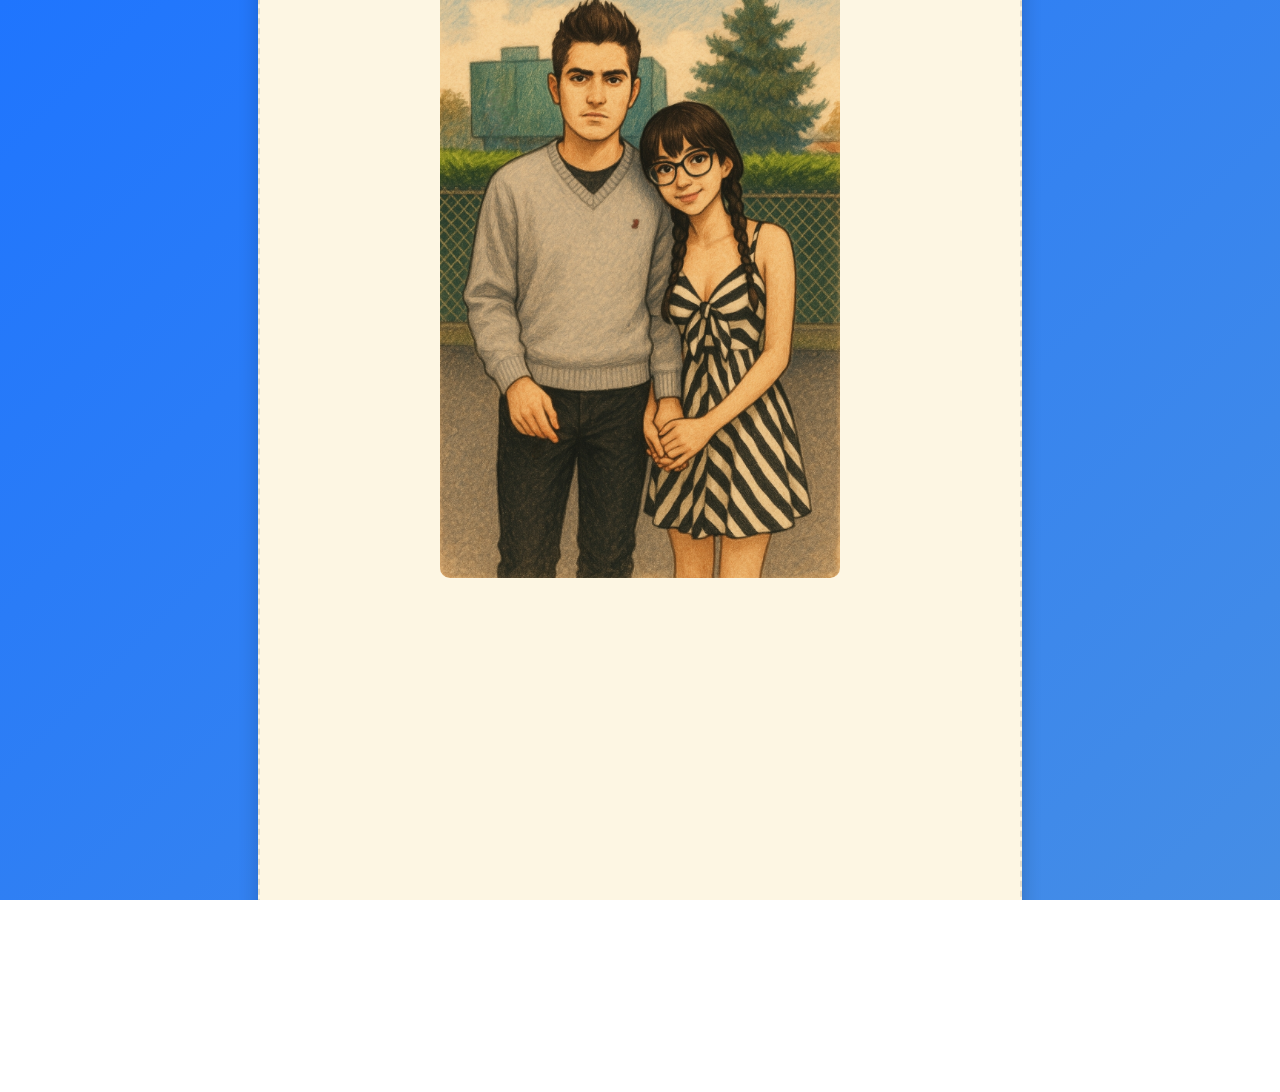
<file: page1.html>
<!DOCTYPE html>
<html lang="fr">
<head>
  <meta charset="UTF-8" />
  <meta name="viewport" content="width=device-width, initial-scale=1.0" />
  <title>Chapitre 1</title>
  <link rel="stylesheet" href="style.css" />
</head>
<body>
  <div class="container">
    <div class="page-blanche">

      <!-- Titre -->
      <h1>Présentation</h1>

      <!-- Image -->
      <img
        src="photo.jpg"
        alt="Photo d'Enola"
        style="width: 400px; height: auto; border-radius: 10px; margin: 40px 0 80px;"
      />

      <!-- Texte juste au-dessus du numéro -->
      <div class="texte-final">
        <p>
          Il y a des rencontres qui changent une vie. Enola en fait partie.
          Depuis 7 ans, elle est mon pilier, mon ange gardien, celle qui
          m'a tendu la main quand j'en avais le plus besoin. Chaque mot ici
          est une trace de l’amour que j’ai pour mon amour d'Enola.
        </p>
      </div>

      <!-- Numéro de page tout en bas -->
      <div class="numero-page">1</div>

    </div>
  </div>
</body>
</html>
</file>
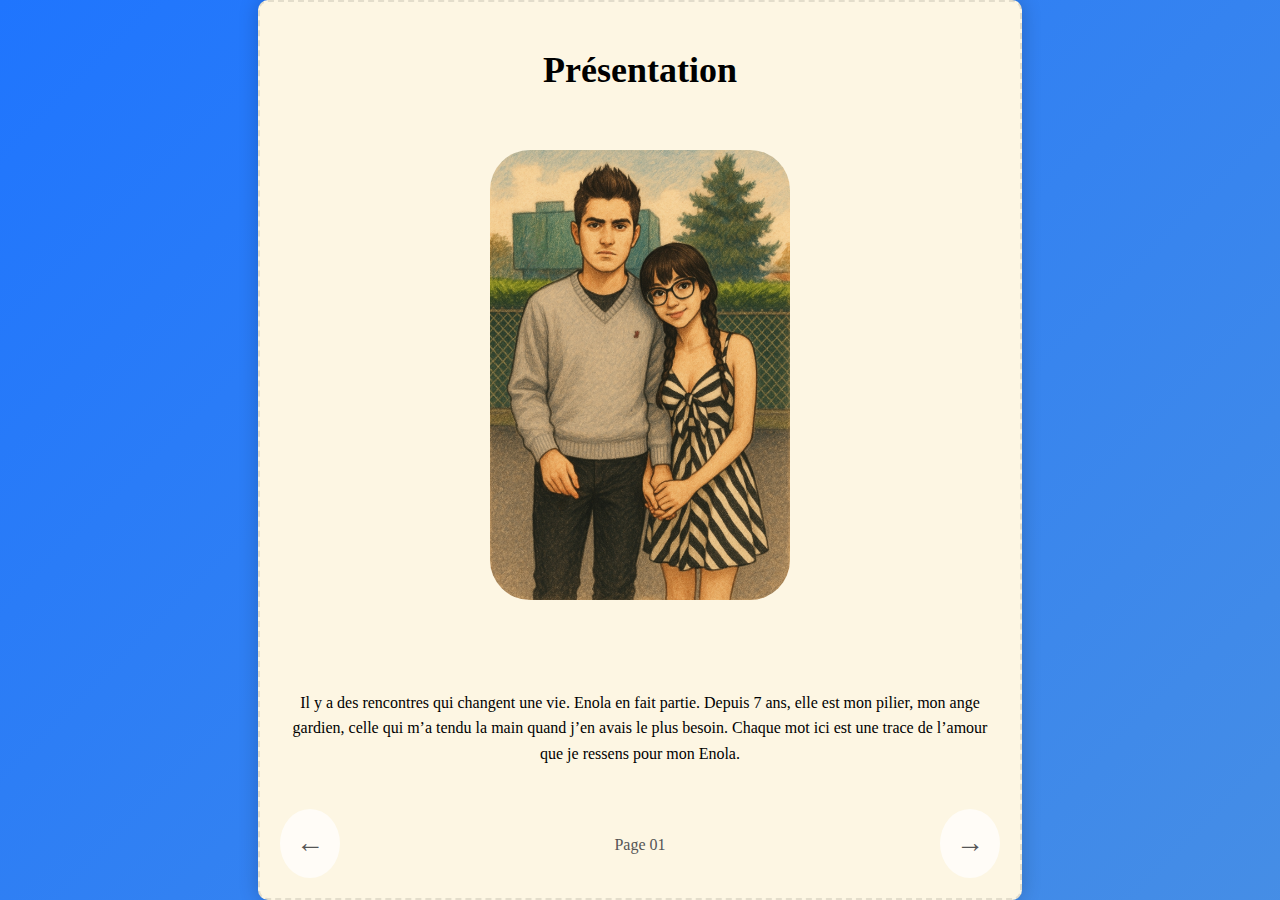
<file: pages/page01.html>
<!DOCTYPE html>
<html lang="fr">
<head>
  <meta charset="UTF-8" />
  <meta name="viewport" content="width=device-width, initial-scale=1.0" />
  <title>Présentation</title>
  <link rel="stylesheet" href="../style.css" />
</head>
<body>
  <div class="container">
    <div class="page-blanche presentation-fullscreen" style="padding: 20px 30px; position: relative; display: flex; flex-direction: column; align-items: center; justify-content: space-between;">

      <!-- Titre légèrement en haut -->
      <h1 class="titre-classique" style="margin-top: 20px;">Présentation</h1>

      <!-- Image centrée et agrandie -->
      <img src="../photo.jpg" alt="Photo d'Enola"
        style="max-height: 50vh; width: auto; margin: 30px 0 10px; border-radius: 40px;" />

      <!-- Texte sans style inline -->
      <p>
        Il y a des rencontres qui changent une vie. Enola en fait partie. Depuis 7 ans, elle est mon pilier, mon ange gardien, celle qui m’a tendu la main quand j’en avais le plus besoin. Chaque mot ici est une trace de l’amour que je ressens pour mon Enola.
      </p>

      <!-- Numéro de page bas centré -->
      <div class="numero-page" style="position: absolute; bottom: 20px; left: 50%; transform: translateX(-50%);">
        Page 01
      </div>

      <!-- Flèche gauche dans coin bas gauche -->
      <a href="../index.html" class="fleche-gauche"
        style="position: absolute; bottom: 20px; left: 20px; background: rgba(255, 255, 255, 0.7); padding: 12px 16px; border-radius: 50%;">←</a>

      <!-- Flèche droite dans coin bas droit -->
      <a href="page02.html" class="fleche-droite"
        style="position: absolute; bottom: 20px; right: 20px; background: rgba(255, 255, 255, 0.7); padding: 12px 16px; border-radius: 50%;">→</a>
    </div>
  </div>

  <!-- Script de transition -->
  <script>
    document.querySelectorAll('.fleche-gauche, .fleche-droite').forEach(link => {
      link.addEventListener('click', function (e) {
        e.preventDefault();
        const target = this.href;
        document.querySelector('.page-blanche').classList.add('page-transition');
        setTimeout(() => {
          window.location.href = target;
        }, 600);
      });
    });
  </script>
</body>
</html>
</file>
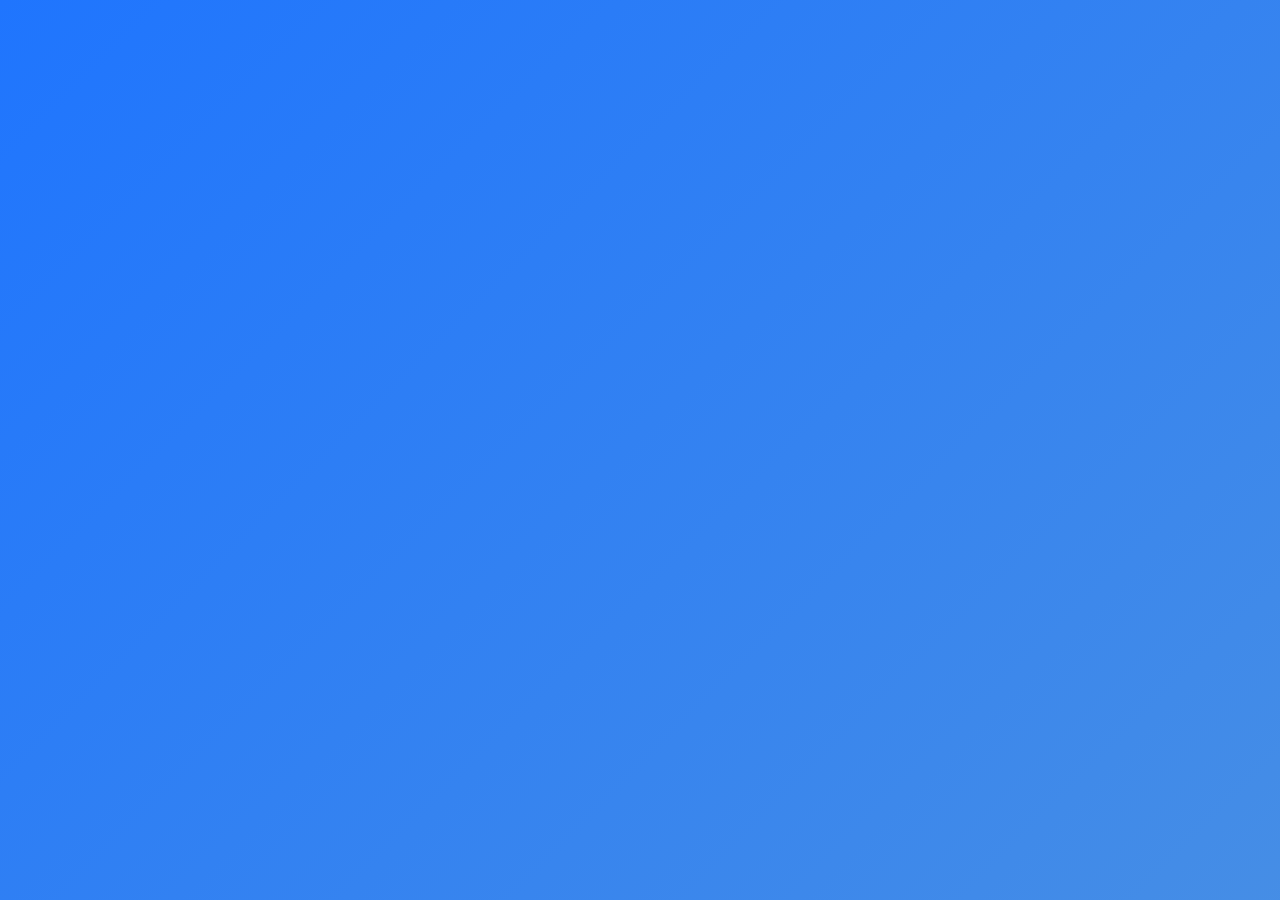
<file: pages/page02.html>
<!DOCTYPE html>
<html lang="fr">
<head>
  <meta charset="UTF-8" />
  <meta name="viewport" content="width=device-width, initial-scale=1.0" />
  <title>Page 02</title>
  <link rel="stylesheet" href="../style.css" />
</head>
<body>
</body>
</html>
</file>
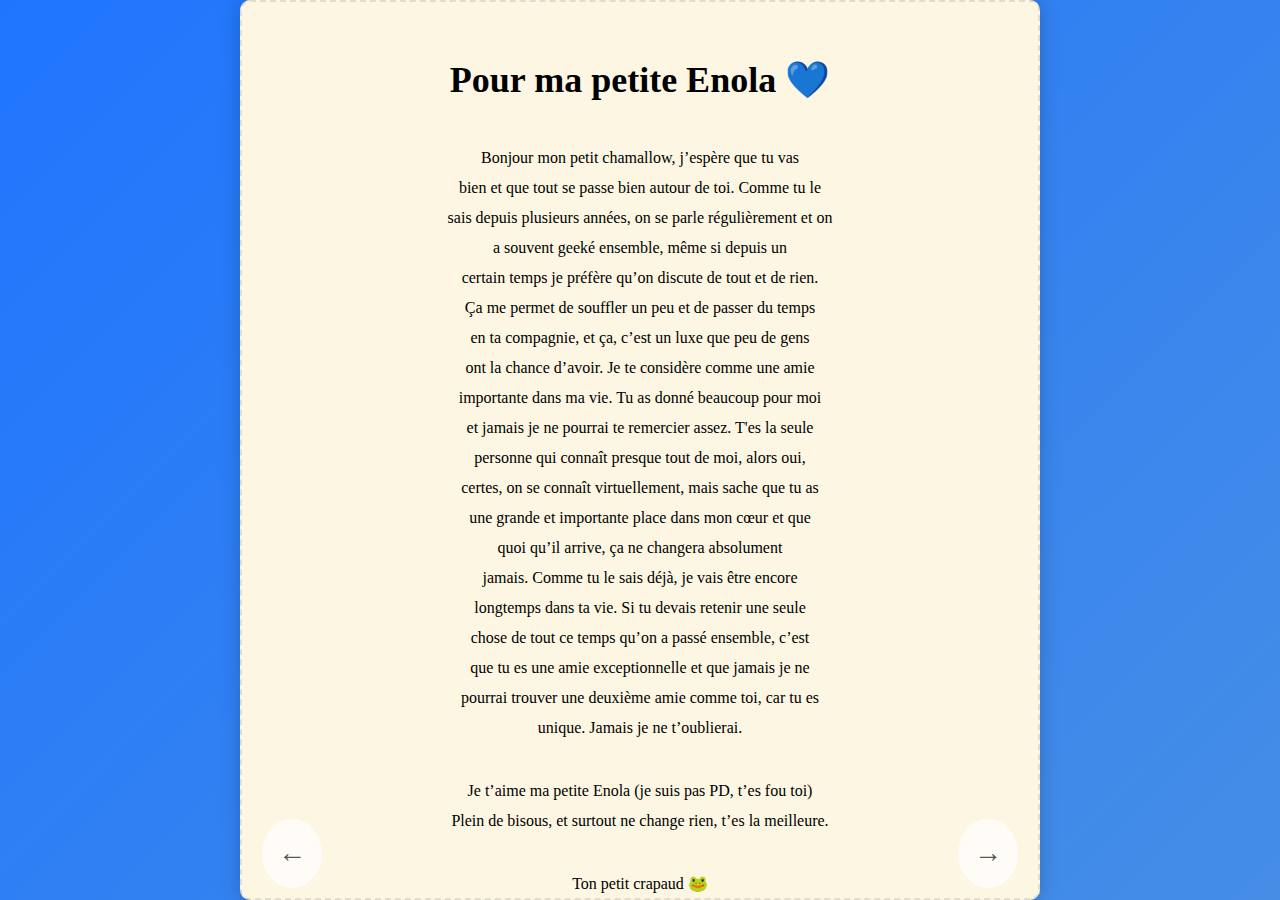
<file: pages/page03.html>
<!DOCTYPE html>
<html lang="fr">
<head>
  <meta charset="UTF-8" />
  <meta name="viewport" content="width=device-width, initial-scale=1.0" />
  <title>Page 03</title>
  <link rel="stylesheet" href="../style.css" />
  <style>
    .texte-lettre {
      max-width: 700px;
      margin: 0 auto;
      padding: 10px 20px;
      font-size: 18px;
      line-height: 1.5;
      text-align: center;
    }

    .texte-lettre p {
      margin: 6px 0;
    }
  </style>
</head>
<body>
  <div class="page-blanche">
    <h1>Pour ma petite Enola 💙</h1>
    <div class="texte-lettre">
      <p>Bonjour mon petit chamallow, j’espère que tu vas</p>
      <p>bien et que tout se passe bien autour de toi. Comme tu le</p>
      <p>sais depuis plusieurs années, on se parle régulièrement et on</p>
      <p>a souvent geeké ensemble, même si depuis un</p>
      <p>certain temps je préfère qu’on discute de tout et de rien.</p>
      <p>Ça me permet de souffler un peu et de passer du temps</p>
      <p>en ta compagnie, et ça, c’est un luxe que peu de gens</p>
      <p>ont la chance d’avoir. Je te considère comme une amie</p>
      <p>importante dans ma vie. Tu as donné beaucoup pour moi</p>
      <p>et jamais je ne pourrai te remercier assez. T'es la seule</p>
      <p>personne qui connaît presque tout de moi, alors oui,</p>
      <p>certes, on se connaît virtuellement, mais sache que tu as</p>
      <p>une grande et importante place dans mon cœur et que</p>
      <p>quoi qu’il arrive, ça ne changera absolument</p>
      <p>jamais. Comme tu le sais déjà, je vais être encore</p>
      <p>longtemps dans ta vie. Si tu devais retenir une seule</p>
      <p>chose de tout ce temps qu’on a passé ensemble, c’est</p>
      <p>que tu es une amie exceptionnelle et que jamais je ne</p>
      <p>pourrai trouver une deuxième amie comme toi, car tu es</p>
      <p>unique. Jamais je ne t’oublierai.</p>
      <br />
      <p>Je t’aime ma petite Enola (je suis pas PD, t’es fou toi)</p>
      <p>Plein de bisous, et surtout ne change rien, t’es la meilleure.</p>
      <br />
      <p>Ton petit crapaud 🐸</p>

      <img src="../happymeal.jpg" alt="Happy Meal" style="max-width: 150px; margin-top: 20px;" />
    </div>

    <div class="numero-page">Page 3</div>
    <a href="page02.html" class="fleche-gauche">&#8592;</a>
    <a href="page04.html" class="fleche-droite">&#8594;</a>
  </div>

  <!-- Script de transition -->
  <script>
    document.querySelectorAll('a').forEach(link => {
      link.addEventListener('click', function (e) {
        const href = this.getAttribute('href');
        if (href && !href.startsWith('#') && !href.startsWith('javascript')) {
          e.preventDefault();
          document.body.classList.add('fade-out');
          setTimeout(() => {
            window.location.href = href;
          }, 600);
        }
      });
    });
  </script>
</body>
</html>
</file>
<file: style.css>
/* Désactivation du scroll */
html, body {
  overflow: hidden;
  margin: 0;
  font-family: 'Bellerose', serif;
  color: #222;
}

/* Fond animé pour toutes les pages + transition de fondu */
body {
  background: linear-gradient(-45deg, #1F75FE, #6CA6CD, #1F75FE);
  background-size: 400% 400%;
  animation: fondAnime 10s ease infinite;
  display: flex;
  justify-content: center;
  align-items: center;
  height: 100dvh;
  position: relative;
  transition: opacity 0.6s ease; /* Pour le fondu de transition */
}

@keyframes fondAnime {
  0% { background-position: 0% 50%; }
  50% { background-position: 100% 50%; }
  100% { background-position: 0% 50%; }
}

/* Fondu de transition entre les pages */
body.fade-out {
  opacity: 0;
  pointer-events: none;
}

/* Mode nuit */
body.dark-mode {
  background: #121212;
  color: white;
}

body.dark-mode .page-blanche {
  background-color: #1e1e1e;
  color: #eee;
  border-color: rgba(255, 255, 255, 0.2);
}

/* Page blanche */
.page-blanche {
  background-color: #fdf6e3;
  color: black;
  padding: 40px 30px;
  border-radius: 10px;
  max-width: 800px;
  width: 100%;
  height: 100%;
  min-height: 100%;
  box-shadow: 0 0 20px rgba(0, 0, 0, 0.2);
  font-size: 18px;
  line-height: 1.6;
  display: flex;
  flex-direction: column;
  justify-content: space-between;
  align-items: center;
  text-align: center;
  position: relative;
  border: 2px dashed rgba(0, 0, 0, 0.1);
  box-sizing: border-box;
  overflow: hidden;
}

/* Titre manuscrit */
.page-blanche h1 {
  font-family: 'Great Vibes', cursive;
  font-size: 36px;
  margin-top: 10px;
  margin-bottom: 20px;
}

/* Paragraphe classique */
.page-blanche p {
  font-size: 16px;
  max-width: 700px;
  text-align: center;
  margin-top: 80px;
  margin-bottom: 150px;
}

/* Texte animé */
.texte-final {
  display: flex;
  justify-content: center;
  gap: 60px;
  margin-top: 40px;
  font-size: 18px;
  max-width: 90%;
  width: 100%;
  z-index: 1;
  opacity: 0;
  transform: translateY(20px);
  animation: fadeInText 1s ease-out forwards;
  animation-delay: 0.4s;
}

@keyframes fadeInText {
  to {
    opacity: 1;
    transform: translateY(0);
  }
}

/* Numéro de page */
.numero-page {
  font-size: 16px;
  color: #555;
  padding-bottom: 20px;
  z-index: 1;
}

/* Flèches de navigation */
.fleche-gauche,
.fleche-droite {
  position: absolute;
  bottom: 10px;
  font-size: 28px;
  color: #555;
  text-decoration: none;
  background: rgba(255, 255, 255, 0.7);
  padding: 12px 16px;
  border-radius: 50%;
  transition: background 0.3s;
  z-index: 10;
}

.fleche-gauche { left: 20px; }
.fleche-droite { right: 20px; }

.fleche-gauche:hover,
.fleche-droite:hover {
  background: rgba(255, 255, 255, 0.8);
}

/* Transition de page (rotation) */
.page-transition {
  animation: tourner-page 0.6s ease forwards;
}

@keyframes tourner-page {
  0% { transform: rotateY(0deg); opacity: 1; }
  100% { transform: rotateY(90deg); opacity: 0; }
}

/* Bouton mode nuit */
#toggle-dark {
  position: fixed;
  top: 20px;
  left: 20px;
  background: white;
  border: none;
  padding: 6px 12px;
  border-radius: 5px;
  cursor: pointer;
  z-index: 999;
}

/* Menu de navigation */
.menu-flottant {
  position: fixed;
  top: 20px;
  right: 20px;
  background: rgba(255,255,255,0.8);
  padding: 10px 15px;
  border-radius: 8px;
  font-size: 14px;
  z-index: 10;
  display: flex;
  flex-direction: column;
  gap: 5px;
}

.menu-flottant a {
  color: #333;
  text-decoration: none;
}

.menu-flottant a:hover {
  text-decoration: underline;
}

/* Barre de progression */
.progress-bar {
  position: fixed;
  bottom: 0;
  left: 0;
  height: 4px;
  background: #fff;
  z-index: 999;
  transition: width 0.3s ease;
}

/* Titres classiques */
.titre-classique {
  font-family: Arial, sans-serif;
  font-weight: bold;
  font-size: 32px;
  margin-top: 0;
  margin-bottom: 20px;
}

/* Présentation centrée */
.presentation-fullscreen {
  height: 100dvh;
  overflow: hidden;
  padding: 40px 20px;
  box-sizing: border-box;
  justify-content: center;
  align-items: center;
  text-align: center;
  display: flex;
  flex-direction: column;
}

/* Portrait simple */
.portrait {
  max-width: 600px;
  margin: 0 auto;
  padding: 20px;
  font-size: 1.1em;
  line-height: 1.6;
  background-color: rgba(255, 255, 255, 0.8);
  border-radius: 12px;
  box-shadow: 0 4px 10px rgba(0,0,0,0.1);
  color: #000;
}

/* Portrait en grille */
.portrait-grid {
  display: grid;
  grid-template-columns: 1fr;
  gap: 12px;
  max-width: 700px;
  width: 100%;
  margin-top: 20px;
}

.portrait-grid p {
  text-align: left;
  margin: 0;
  padding: 4px 8px;
  background-color: rgba(255, 255, 255, 0.05);
  border-radius: 6px;
  opacity: 0;
  transform: translateY(10px);
  animation: fadeInItem 0.5s forwards;
}

@keyframes fadeInItem {
  to {
    opacity: 1;
    transform: translateY(0);
  }
}

.portrait-grid strong {
  font-family: 'Great Vibes', cursive;
  font-size: 18px;
  color: #1F75FE;
}

@media (min-width: 768px) {
  .portrait-grid {
    grid-template-columns: 1fr 1fr;
  }
}

/* Texte de lettre */
.texte-lettre {
  max-width: 700px;
  margin: 0 auto;
  padding: 10px 20px;
  font-size: 18px;
  line-height: 1.4;
  text-align: center;
}

.texte-lettre p {
  margin: 6px 0;
}

/* Apparition douce sur la page d'accueil */
.intro-container {
  opacity: 0;
  transform: translateY(20px);
  animation: fadeInAccueil 1.2s ease-out forwards;
  animation-delay: 0.3s;
}

@keyframes fadeInAccueil {
  to {
    opacity: 1;
    transform: translateY(0);
  }
}
</file>
